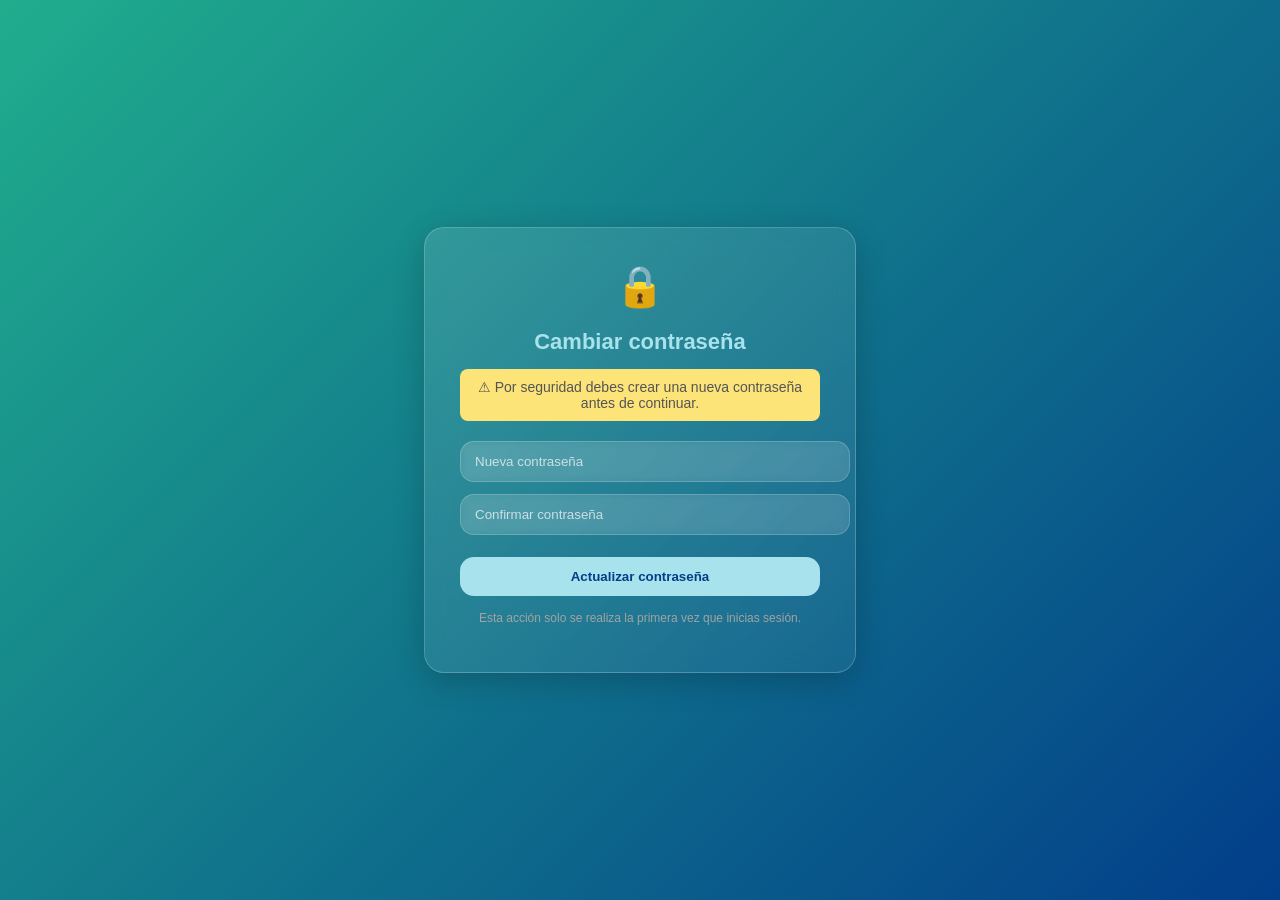
<file: cambiar-clave.html>
<!DOCTYPE html>
<html lang="es">
<head>
<meta charset="UTF-8">
<meta name="viewport" content="width=device-width, initial-scale=1.0">
<title>Cambiar contraseña</title>

<link rel="stylesheet" href="css/login.css">

<style>

.lock-icon{
  font-size:40px;
  text-align:center;
  margin-bottom:10px;
}

.title{
  font-size:22px;
  margin-bottom:8px;
}

.subtitle{
  text-align:center;
  font-size:14px;
  color:#555;
  background:#fce479;
  padding:10px;
  border-radius:8px;
  margin-bottom:20px;
}

.form{
  display:flex;
  flex-direction:column;
  gap:12px;
}

.input{
  width:100%;
}

.main-btn{
  margin-top:10px;
}

.note{
  font-size:12px;
  text-align:center;
  color:#a3a3a3;
  margin-top:15px;
}

</style>

</head>

<body>

<div class="card">

<div class="lock-icon">🔒</div>

<h2 class="title">Cambiar contraseña</h2>

<p class="subtitle">
⚠ Por seguridad debes crear una nueva contraseña antes de continuar.
</p>

<form id="formClave" class="form">

<input 
type="password" 
id="nuevaClave" 
placeholder="Nueva contraseña"
class="input"
required
>

<input 
type="password" 
id="confirmClave" 
placeholder="Confirmar contraseña"
class="input"
required
>

<button class="main-btn">
Actualizar contraseña
</button>

</form>

<p class="note">
Esta acción solo se realiza la primera vez que inicias sesión.
</p>

</div>

<script type="module">

import { cambiarClaveVet } from "./js/auth.js";

const form = document.getElementById("formClave");

form.addEventListener("submit",(e)=>{

  e.preventDefault();

  const pass1 = document.getElementById("nuevaClave").value;
  const pass2 = document.getElementById("confirmClave").value;

  if(pass1 !== pass2){
    alert("Las contraseñas no coinciden");
    return;
  }

  cambiarClaveVet(pass1);

  alert("Contraseña actualizada");

  window.location.href="index.html";

});

</script>

</body>
</html>
</file>
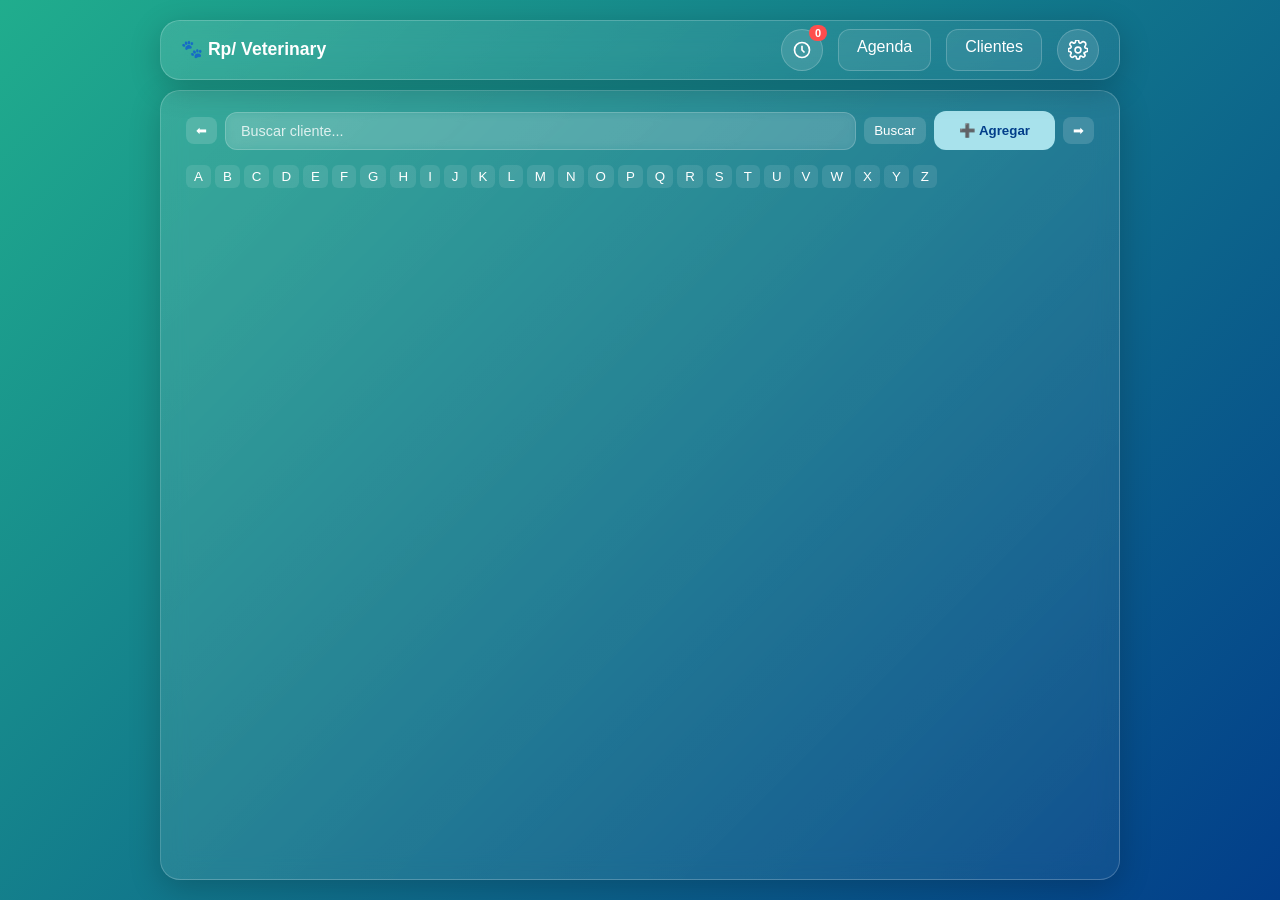
<file: clientes.html>
<!DOCTYPE html>
<html lang="es">
<head>
<meta charset="UTF-8">
<title>VetManager - Clientes</title>
<link rel="stylesheet" href="css/clientes.css">
<link rel="stylesheet" href="css/navbar.css">
</head>
<body>

<div id="navbar-container"></div>

<div class="glass-container clients-layout">
  <div class="clients-panel glass-card">

    <!-- FILA SUPERIOR -->
    <div class="clients-top">
      <button id="prevPage">⬅</button>

      <input type="text" id="searchInput" class="glass-input" placeholder="Buscar cliente...">
      <button id="searchBtn">Buscar</button>

      <button id="addBtn" class="btn-primary">➕ Agregar</button>

      <button id="nextPage">➡</button>
    </div>

    <!-- A-Z -->
    <div class="alphabet-bar" id="alphabetBar"></div>

    <!-- LISTA -->
    <div class="clients-scroll" id="clientsList"></div>

  </div>
</div>

<!-- ================= MODAL CLIENTE ================= -->
<div class="modal" id="clientModal">
  <div class="glass-card">

    <div class="modal-header">Nuevo Cliente / Mascota</div>

    <div class="modal-body">
      <form id="clientForm" class="client-grid">

        <h4 class="section-title">Datos del Cliente</h4>

        <label>Nombre</label>
        <input class="glass-input">

        <label>Apellido</label>
        <input class="glass-input">

        <label>Documento</label>
        <input class="glass-input">

        <label>Dirección</label>
        <input class="glass-input">

        <label>Teléfono</label>
        <input class="glass-input">

        <label>Email</label>
        <input class="glass-input">

        <label>WhatsApp</label>
        <input class="glass-input">

      </form>
    </div>

    <div class="modal-actions">
      <button type="button" id="cancelBtn" class="btn-secondary">Cancelar</button>
      <button type="submit" form="clientForm" class="btn-primary">Guardar</button>
      <button type="button" id="editBtn" class="btn-secondary">Editar</button>
    </div>

  </div>
</div>

<!-- ================= MODAL MASCOTA ================= -->
<div class="modal" id="petModal">
  <div class="glass-card">

    <div class="modal-header">Mascota</div>

    <div class="modal-body">
      <form id="petForm" class="client-grid">

        <label>Nombre de la mascota</label>
        <input class="glass-input" name="petNombre">

        <label>Fecha de nacimiento</label>
        <input type="date" class="glass-input" name="petNacimiento">

        <label>Especie</label>
        <div class="custom-select" data-name="petEspecie">
          <div class="select-selected">Seleccionar especie</div>

          <div class="select-options">
            <div class="option" data-value="canino">Canino</div>
            <div class="option" data-value="felino">Felino</div>
            <div class="option" data-value="ave">Ave</div>
          </div>
        </div>

        <label>Género</label>
        <div class="custom-select" data-name="petGenero">
          <div class="select-selected">Seleccionar género</div>

          <div class="select-options">
            <div class="option" data-value="macho">Macho</div>
            <div class="option" data-value="hembra">Hembra</div>
          </div>
        </div>

        <label>Raza</label>
        <div class="custom-select" data-name="petRaza">
          <div class="select-selected">Seleccionar raza</div>

          <div class="select-options">
            <div class="option" data-value="labrador">Labrador</div>
            <div class="option" data-value="caniche">Caniche</div>
            <div class="option" data-value="siames">Siamés</div>
          </div>
        </div>

        <label class="section-title">Descripción</label>
        <textarea class="glass-input" name="petDescripcion"></textarea>

        <button type="button" id="addFichaBtn" class="btn-secondary">
          ➕ Agregar ficha
        </button>

        <div class="fichas-panel" id="fichasPanel"></div>

        </form>
    </div>

    <div class="modal-actions">
      <button type="button" id="cancelPetBtn" class="btn-secondary">Cerrar</button>
      <button type="button" id="editPetBtn" class="btn-secondary">Editar</button>
      <button type="submit" form="petForm" class="btn-primary">Guardar</button>
    </div>

  </div>
</div>

<!-- ================= MODAL FICHA CLÍNICA ================= -->
<div class="modal" id="fichaModal">
  <div class="glass-card">

    <div class="modal-header">Ficha clínica</div>

    <div class="modal-body">
      <form id="fichaForm" class="client-grid">

        <label>Peso (kg)</label>
        <input class="glass-input" name="peso">

        <label>Temperatura (°C)</label>
        <input class="glass-input" name="temp">

        <label>Anamnesis / Tratamiento / Observaciones</label>
        <textarea class="glass-input" name="obs"></textarea>

        <label>Veterinario</label>
        <input class="glass-input" name="vet">

        <label>Adjuntar imágenes o archivos</label>

        <input 
          type="file" 
          class="glass-input" 
          id="fichaFiles"
          multiple
          accept="image/*,.pdf,.doc,.docx"
        />

        <div id="filesPreview" class="files-preview"></div>

      </form>
    </div>

    <div class="modal-actions">
      <button type="button" id="cancelFichaBtn" class="btn-secondary">Cerrar</button>
      <button type="button" id="editFichaBtn" class="btn-secondary">Editar</button>
      <button type="submit" form="fichaForm" class="btn-primary">Guardar</button>
    </div>

  </div>
</div>


<!-- ================= MODAL SELECT ================= -->
<div id="catalogModal" class="modal">
  <div class="glass-card small">

    <h3>Administrar</h3>

    <div id="catalogList"></div>

    <input id="newOption" placeholder="Nueva opción">

    <button id="addOption">Agregar</button>
    <button id="saveCatalog">Guardar</button>

  </div>
</div>


<script src="js/navbar.js"></script>
<script src="js/waiting.js"></script>
<script src="js/clientes.js"></script>
<!-- ================= NAVBAR SCRIPT ================= -->
    <script>
    fetch("components/navbar.html")
.then(res => res.text())
.then(html => {
    document.getElementById("navbar-container").innerHTML = html;
    initNavbar();
});

    fetch("components/waiting.html")
    .then(res => res.text())
    .then(html => {
        document.body.insertAdjacentHTML("beforeend", html);

        cargarServiciosWaiting();
        cargarClientesWaiting();
        renderWaiting();

        inicializarSelects(); // 🔥 importante
    });

    </script>

</body>
</html>
</file>
<file: css/login.css>
:root {
    --glass-bg: rgba(255, 255, 255, 0.15);
    --glass-border: rgba(255, 255, 255, 0.2);
    --primary-color: #a8e2ec;
    --text-color: #ffffff;
    --dark-bg: rgba(20, 40, 60, 0.95);
    --text-main: #ffffff;
    --text-muted: rgba(255, 255, 255, 0.7);
}

body{
  height:100vh;
  margin:0;
  font-family:'Segoe UI',sans-serif;
  background:linear-gradient(135deg,#20ad8d 0%,#023e8a 100%);
  display:flex;
  justify-content:center;
  align-items:center;
}

/* CARD */

.card{

  width:360px;
  padding:35px;

  /* mismo estilo que glass-card del proyecto */
  background: linear-gradient(
      135deg,
      rgba(255,255,255,0.12),
      rgba(255,255,255,0.05)
  );

  backdrop-filter: blur(12px);
  -webkit-backdrop-filter: blur(12px);

  border:1px solid var(--glass-border);
  border-radius:20px;

  box-shadow:0 8px 32px rgba(0,0,0,0.2);

}

/* FORM */

.form{
  display:none;
  flex-direction:column;
  gap:15px;
}

.form.active{
  display:flex;
}

/* TITULO */

.title{
  text-align:center;
  color:var(--primary-color);
  font-size:24px;
  margin-bottom:10px;
}

/* INPUTS */

.input{

  padding:12px 14px;

  border-radius:14px;

  background:rgba(255,255,255,0.10);
  border:1px solid var(--glass-border);

  color:var(--text-main);

  backdrop-filter: blur(5px);

  outline:none;

}

.input::placeholder{
  color:var(--text-muted);
}

/* BOTON PRINCIPAL */

.main-btn{

  padding:12px;

  border:none;
  border-radius:14px;

  background:var(--primary-color);

  color:#023e8a;
  font-weight:600;

  cursor:pointer;

  transition:.2s;

}

.main-btn:hover{

  transform:translateY(-2px);
  box-shadow:0 6px 15px rgba(0,0,0,.25);

}

/* GOOGLE */

.google-btn{
  display:flex;
  align-items:center;
  justify-content:center;
  gap:10px;

  padding:11px;

  border-radius:14px;
  border:1px solid var(--glass-border);

  background:white;
  color:#444;
  font-weight:bold;
  cursor:pointer;

  transition:.2s;
}

.google-btn:hover{
  background:#f2f2f2;
}

.google-btn img{
  width:18px;
}

/* SWITCH LOGIN REGISTER */

.switch{
  text-align:center;
  color:var(--text-muted);
  font-size:14px;
  margin-top:5px;
}

.switch span{
  color:var(--primary-color);
  cursor:pointer;
  font-weight:600;
}

.switch span:hover{
  text-decoration:underline;
}
</file>
<file: css/clientes.css>
@import url("agenda.css");

::-webkit-scrollbar { width: 8px; }
::-webkit-scrollbar-track { background: rgba(255, 255, 255, 0.05); border-radius: 10px; }
::-webkit-scrollbar-thumb { background: rgba(255, 255, 255, 0.2); border-radius: 10px; backdrop-filter: blur(5px); }
::-webkit-scrollbar-thumb:hover { background: var(--primary-color); }

/* 2. Contenedores Principales */
.glass-container {
  margin: 0 auto 20px;
  width: min(1000px, 100%);
  flex: 1;
  gap: 20px;
  display: flex;
  align-items: stretch;
  min-height: 0;
  padding-inline: 20px;
}

/* 3. Sidebar y Calendario */
.sidebar { width: 300px; display: flex; flex-direction: column; gap: 20px; }
.selector-profesional { width: 100%; }
.selector-profesional label { font-weight: 500; font-size: 0.9rem; margin-bottom: 8px; display: block; }

.calendar-header { display: flex; justify-content: space-between; align-items: center; padding: 10px; }
.calendar-weekdays { display: grid; grid-template-columns: repeat(7, 1fr); text-align: center; font-size: 0.7rem; font-weight: bold; opacity: 0.7; margin-bottom: 10px; }
.calendar-grid { display: grid; grid-template-columns: repeat(7, 1fr); gap: 5px; padding: 10px; }
.calendar-day { aspect-ratio: 1; display: flex; align-items: center; justify-content: center; font-size: 0.8rem; border-radius: 50%; cursor: pointer; transition: 0.3s; }
.calendar-day:hover { background: rgba(255, 255, 255, 0.2); }
.calendar-day.today { background: var(--primary-color); color: #023e8a; font-weight: bold; }

/* 4. Agenda y Grilla */
.agenda-view { flex-grow: 1; display: flex; flex-direction: column; overflow: hidden; border-radius: 20px; }
.agenda-header { padding: 20px 20px 10px; background: rgba(255, 255, 255, 0.05); }
.time-grid-container { flex-grow: 1; overflow-y: auto; padding: 0 20px 20px; scrollbar-gutter: stable; }
.time-grid-container::-webkit-scrollbar-track { margin: 15px 0; }
.time-grid { display: grid; grid-template-columns: 80px 1fr; gap: 5px; }
.time-label { font-size: 0.8rem; padding: 10px 0; border-bottom: 1px solid var(--glass-border); }
.time-slot { background: rgba(255, 255, 255, 0.05); height: 40px; border-radius: 5px; cursor: pointer; transition: 0.3s; display: flex; align-items: center; padding-left: 15px; }
.time-slot:hover { background: rgba(255, 255, 255, 0.2); }

.glass-input::placeholder {
  color: rgba(255, 255, 255, 0.8);
}

.custom-select { position: relative; width: 100%; user-select: none; }
.select-trigger { display: flex; align-items: center; justify-content: space-between; cursor: pointer; }

.select-options {
  display: none;
  position: absolute;
  top: 105%;
  left: 0;
  right: 0;

  background: var(--dark-bg);
  border: 1px solid var(--glass-border);
  border-radius: 12px;

  overflow: hidden;
  z-index: 2000;
}

.custom-select.active .select-options {
  display: block;
}

.custom-select.active .select-options {
    opacity: 1;
    visibility: visible;
    transform: translateY(0);
}

.select-selected::after {
  content: "▾";
  float: right;
  opacity: 0.7;
}

.custom-select.active .select-options { opacity: 1; visibility: visible; transform: translateY(0); }

.option { padding: 12px 15px; cursor: pointer; transition: 0.2s; }
.option:hover { background: rgba(255, 255, 255, 0.1); }
.option.selected { color: var(--primary-color); font-weight: bold; }

.arrow {
    width: 8px; height: 8px;
    border-right: 2px solid white; border-bottom: 2px solid white;
    transform: rotate(45deg); transition: 0.3s; margin-bottom: 4px;
}
.active .arrow { transform: rotate(-135deg); margin-bottom: -4px; }

.hidden { display: none; }
.modal-content { width: 400px; padding: 30px; overflow: visible; position: relative; }

.form-group { position: relative; margin-bottom: 20px; display: flex; flex-direction: column; gap: 8px; width: 100%; }
.form-group label { font-size: 0.85rem; font-weight: 500; color: var(--primary-color); }

/* Control de capas para que los selects de arriba tapen a los de abajo */
.form-group:nth-child(1) { z-index: 100; }
.form-group:nth-child(2) { z-index: 90; }
.form-group:nth-child(3) { z-index: 80; }

.btn-primary, .btn-secondary { border: none; padding: 12px 25px; border-radius: 12px; font-weight: bold; cursor: pointer; transition: 0.2s; }

.btn-primary:active { transform: scale(0.95); }

input[type="time"].glass-input {
    color-scheme: dark; /* Hace que el selector nativo sea oscuro en navegadores modernos */
    cursor: pointer;
}

/* Clase para animar el error */
.shake {
    animation: shake 0.4s;
}

@keyframes shake {
    0%, 100% { transform: translateX(0); }
    25% { transform: translateX(-10px); }
    75% { transform: translateX(10px); }
}

.error-msg {
    color: #ff6b6b;
    font-size: 0.8rem;
    margin-top: 10px;
    text-align: center;
    display: none; /* Se activa con JS */
}

.btn-danger {
    background: rgba(255, 107, 107, 0.2);
    border: 1px solid rgba(255, 107, 107, 0.5);
    color: #ff6b6b;
    padding: 12px 25px;
    border-radius: 12px;
    cursor: pointer;
    font-weight: bold;
    transition: 0.3s;
}

.btn-danger:hover {
    background: rgba(255, 107, 107, 0.4);
}

.clients-list {
    width: 100%;
    display: flex;
    flex-direction: column;
    padding: 20px;
}

.clients-list h2 {
    margin-top: 0;
    text-align: center;
}

.client-row {
  cursor: pointer;
}

.search-box {
    margin-bottom: 15px;
}

.clients-scroll{
  display:flex;
  flex-direction:column;
  gap:12px;

  overflow-y:auto;
  padding-right:10px;
}

/* ===== SCROLL BAR BONITA (opcional) ===== */
.clients-scroll::-webkit-scrollbar {
  width: 6px;
}

.clients-scroll::-webkit-scrollbar-thumb {
  background: rgba(255,255,255,0.3);
  border-radius: 10px;
}

.client-item {
    border-bottom: 1px solid rgba(255,255,255,0.1);
    background: rgba(255,255,255,0.08);
    border: 1px solid var(--glass-border);
    border-radius: 12px;
    padding: 10px;
    font-size: 0.85rem;
    cursor: pointer;
    transition: 0.2s;
}

.client-item:hover {
  background: rgba(255,255,255,0.18);
}

.client-item span {
    display: block;
    opacity: 0.8;
    font-size: 0.75rem;
}
 
.client-item small {
  display: block;
  opacity: 0.8;
  font-size: 0.8rem;
}

/* FORMULARIO */
.form-container {
    flex-grow: 1;
    padding: 25px;
    overflow-y: auto;
}

.form-container h2 {
    text-align: center;
    margin-top: 0;
}

.form-container h3 {
    margin-top: 20px;
    margin-bottom: 10px;
    color: var(--primary-color);
    font-size: 0.95rem;
}

.form-row {
    display: flex;
    gap: 10px;
}

.textarea {
    min-height: 80px;
    resize: none;
}

.form-buttons {
    display: flex;
    justify-content: space-between;
    margin-top: 20px;
}

/* GRID FORM (estilo agenda) */
.client-grid {
  display: grid;
  grid-template-columns: auto 1fr auto 1fr; /* 👈 2 campos por fila */
  gap: 10px 14px;
  align-items: center;
  column-gap: 20px;
}

/* cosas largas ocupan toda la fila */
.client-grid textarea,
.client-grid button,
.section-title {
  grid-column: span 4;
}

.section-title {
  margin-top: 10px;
  color: var(--primary-color);
  font-weight: bold;
}

/* Scroll como agenda */
.time-grid-container {
  padding-right: 10px;
}

/* PANEL CLIENTES */
.clients-panel {
  flex: 1;
  display: flex;
  flex-direction: column;
  gap: 15px;
  padding: 20px 25px;
  box-sizing: border-box;
}

.clients-layout .clients-panel {
  width: 100%;
}

.clients-layout {
  justify-content: center;
}

/* ===== FILA SUPERIOR ===== */
.clients-top {
  display: flex;
  align-items: center;
  gap: 8px;
}

.clients-top input {
  flex: 1;
}

/* ===== ALFABETO ===== */
.alphabet-bar {
  display: flex;
  flex-wrap: wrap;
  gap: 4px;
}

.alphabet-bar button {
  padding: 4px 8px;
  border-radius: 6px;
  background: rgba(255,255,255,0.1);
  border: none;
  cursor: pointer;
  color: white;
}

.alphabet-bar button:hover {
  background: rgba(255,255,255,0.25);
}

/* ===== BOTONES ===== */
button {
  background: rgba(255,255,255,0.15);
  border: none;
  color: white;
  padding: 6px 10px;
  border-radius: 8px;
  cursor: pointer;
}

button:hover {
  background: rgba(255,255,255,0.3);
}

.btn-primary {
  background: var(--primary-color);
  color: rgba(20, 40, 60, 0.95);
  font-weight: bold;
}

.btn-primary:hover {
  background: rgba(114, 239, 221, 0.4);
}

/* ===== MODAL ===== */
.modal {
  position: fixed;
  inset: 0;
  background: rgba(0, 0, 0, 0.4);
  display: none;
  justify-content: center;
  align-items: center;
  z-index: 99999;
}

.modal.active {
  display: flex;
}

.modal .glass-card {
  width: min(900px, 95vw);
  max-height: 85vh;
  display: flex;
  flex-direction: column;
  overflow: hidden;
}

.modal-header {
  padding: 18px 25px 0 25px;
  background: rgba(255,255,255,0.05);
  border-bottom: 1px solid var(--glass-border);
  font-weight: bold;
  color: var(--primary-color);
}

.modal-body {
  flex: 1;
  overflow-y: auto;
  padding: 20px 25px;
  box-sizing: border-box;
}

.modal-actions {
  display: flex;
  justify-content: flex-end;
  gap: 10px;
  padding: 15px 25px 20px 25px;
  border-top: 1px solid var(--glass-border);
}

/* inputs iguales a agenda */
.modal .glass-input {
  padding: 10px 15px;
  border-radius: 12px;
  font-size: 0.9rem;
}

.pets-list {
  margin-left: 15px;
  margin-top: 5px;
  display: flex;
  flex-direction: column;
  gap: 6px;
}

.pet-item {
  background: rgba(255,255,255,0.08);
  padding: 6px 10px;
  border-radius: 8px;
  font-size: 0.8rem;
  display: flex;
  justify-content: space-between;
  cursor: pointer;
}

#petModal form {
  flex: 1;
  overflow-y: auto;
  padding: 20px;
  display: grid;
  grid-template-columns: auto 1fr auto 1fr;
  gap: 12px;
}

.client-row {
  display: flex;
  justify-content: space-between;
  align-items: center;
}

.add-pet-btn {
  align-self: flex-start;   /* no ocupa todo el ancho */
  width: auto;
  padding: 6px 12px;
  margin-top: 6px;
  border-radius: 10px;
  background: var(--primary-color);
  border: 1px solid var(--glass-border);
  color: rgb(5, 5, 5);
  cursor: pointer;
  font-size: 0.8rem;
}

.add-pet-btn:hover {
  background: rgba(114, 239, 221, 0.4);
}

/* FIX desplegable clientes */
.pets-list.hidden,
.client-actions.hidden {
  display: none !important;
}

/* ===== MODAL FICHA CLÍNICA ===== */
#fichaModal .glass-card {
  width: min(900px, 95vw);
  max-height: 85vh;
  display: flex;
  flex-direction: column;
  overflow: hidden;
}

/* header */
#fichaModal .modal-header {
  padding: 15px 20px;
  border-bottom: 1px solid var(--glass-border);
  font-weight: bold;
  color: var(--primary-color);
}

/* body con scroll */
#fichaModal .modal-body {
  flex: 1;
  overflow-y: auto;
  padding: 20px 25px;
  box-sizing: border-box;
}

/* ===== TU FORM (client-grid) EN GRILLA REAL ===== */
#fichaForm.client-grid {
  display: grid;
  grid-template-columns: auto 1fr auto 1fr;
  gap: 12px 20px;
  align-items: start;
}

/* labels más chicos */
#fichaForm label {
  font-size: 0.8rem;
  color: var(--primary-color);
}

/* textarea ocupa todo el ancho */
#fichaForm textarea {
  grid-column: span 2;
  min-height: 30vh;
  resize: none; 
  min-height: 120px;
}

#fichaForm input[type="file"]{
  width:100%;
}

/* ===== BOTONES FIJOS ABAJO ===== */
#fichaModal .modal-actions {
  position: sticky;
  bottom: 0;
  background: rgba(255,255,255,0.05);
  padding: 15px 20px;
  border-top: 1px solid var(--glass-border);
  display: flex;
  justify-content: flex-end;
  gap: 10px;
}

/* ===== FIX MODAL MASCOTA ===== */
#petForm textarea,
#petForm .fichas-panel,
#petForm button {
  grid-column: span 4;
}

/* ===== FIX TEXTAREA EN FICHA CLÍNICA ===== */
#fichaForm label:nth-of-type(3),
#fichaForm textarea {
  grid-column: span 4;
}

.ficha-icon {
  cursor: pointer;
  user-select: none;
  transition: transform 0.15s ease, background 0.15s ease;
}

/* ===== MODAL CATALOGO ===== */

#catalogModal .glass-card {
  width: min(400px, 90vw);
  max-height: 70vh;
  padding: 20px;
  display: flex;
  flex-direction: column;
  gap: 12px;
}

#catalogModal h3 {
  margin: 0;
  color: var(--primary-color);
  text-align: center;
}

#catalogList {
  max-height: 200px;
  overflow-y: auto;
  display: flex;
  flex-direction: column;
  gap: 6px;
  padding: 5px;
}

#catalogList div {
  background: rgba(255,255,255,0.08);
  border: 1px solid var(--glass-border);
  padding: 6px 10px;
  border-radius: 8px;
  font-size: 0.85rem;
  display: flex;
  justify-content: space-between;
  align-items: center;
}

#catalogList div:hover {
  background: rgba(255,255,255,0.18);
}

#catalogModal input {
  padding: 8px 12px;
  border-radius: 10px;
  border: 1px solid var(--glass-border);
  background: rgba(255,255,255,0.08);
  color: white;
}

#catalogModal button {
  align-self: flex-end;
}

.files-preview{
  display:flex;
  flex-wrap:wrap;
  gap:10px;
  margin-top:10px;
}

.file-item{
  background:rgba(255,255,255,0.08);
  padding:8px;
  border-radius:8px;
  font-size:0.8rem;
  display:flex;
  flex-direction:column;
  align-items:center;
  gap:5px;
}

.file-thumb{
  width:60px;
  height:60px;
  object-fit:cover;
  border-radius:6px;
}
</file>
<file: css/navbar.css>
:root {
    --glass-bg: rgba(255, 255, 255, 0.15);
    --glass-border: rgba(255, 255, 255, 0.2);
    --primary-color: #a8e2ec;
    --text-color: #ffffff;
    --dark-bg: rgba(20, 40, 60, 0.95);
    --text-main: #ffffff;
    --text-muted: rgba(255, 255, 255, 0.7);
}

.top-nav {
  width: min(960px, 100%);
  margin: 20px auto 10px;
  height: 60px;
  padding: 0 25px;
  display: flex;
  align-items: center;
  justify-content: space-between;
  position: relative;
  z-index: 5000;
  padding-inline: 20px;
  box-sizing: border-box;
}

.glass-card {
    /* Unificamos el fondo para que tenga el gradiente sutil y el blur */
    background: linear-gradient(135deg, rgba(255, 255, 255, 0.12), rgba(255, 255, 255, 0.05));
    backdrop-filter: blur(12px);
    -webkit-backdrop-filter: blur(12px);
    border: 1px solid var(--glass-border);
    border-radius: 20px;
    box-shadow: 0 8px 32px 0 rgba(0, 0, 0, 0.2);
}

/* Modal de servicios (viene del navbar) */
.modal-overlay {
  position: fixed; 
  top: 0; left: 0; 
  width: 100%; height: 100%;
  background: rgba(0, 0, 0, 0.4); 
  display: flex;
  justify-content: center; 
  align-items: center; 
  z-index: 1000;
}

.modal-content {
  width: 400px; 
  padding: 30px; 
  overflow: visible; 
  position: relative;
}

.hidden { 
  display: none !important; 
}

.btn-nav { background: none; border: none; color: white; cursor: pointer; font-size: 1.2rem; }

.app-title {
  font-weight: bold;
  font-size: 1.1rem;
  color: var(--text-color);
}

.nav-links {
  display: flex;
  gap: 15px;
}

.nav-link {
  text-decoration: none;
  color: white;
  padding: 8px 18px;
  border-radius: 12px;
  font-weight: 500;
  transition: 0.25s;
  background: rgba(255,255,255,0.08);
  border: 1px solid var(--glass-border);
}

.nav-link:hover {
  background: rgba(255,255,255,0.18);
}

.nav-link.active {
  background: var(--primary-color);
  color: #023e8a;
  font-weight: bold;
}

/* settings */

.settings-wrapper {
  position: relative;
}

.settings-btn {
  background: rgba(255,255,255,0.12);
  border: 1px solid var(--glass-border);
  border-radius: 50%;
  width: 42px;
  height: 42px;
  display: grid;
  place-items: center;
  color: white;
  cursor: pointer;
  transition: 0.25s;
}

.settings-btn:hover {
  background: rgba(255,255,255,0.25);
  transform: rotate(25deg);
}

.gear-icon {
  width: 20px;
  height: 20px;
}

.settings-menu {
  position: absolute;
  top: 45px;
  right: 0;
  background: var(--dark-bg);
  border: 1px solid var(--glass-border);
  border-radius: 12px;
  padding: 8px;
  display: flex;
  flex-direction: column;
  gap: 6px;
  min-width: 140px;
  z-index: 2000;
}

.settings-menu button {
  background: rgba(255,255,255,0.08);
  border: none;
  border-radius: 8px;
  padding: 8px;
  color: white;
  cursor: pointer;
  text-align: left;
}

.settings-menu button:hover {
  background: rgba(255,255,255,0.2);
}

.hidden {
  display: none;
}

/* Modal de servicios (viene del navbar) */
.modal-overlay {
    position: fixed;
    inset: 0;
    background: rgba(0, 0, 0, 0.4);

    display: flex;
    justify-content: center;
    align-items: flex-start; /* 👈 en vez de center */
    padding-top: 90px;       /* 👈 altura del navbar */

    z-index: 99999;
}

.modal-content {
  width: 400px; 
  padding: 30px; 
  overflow: visible; 
  position: relative;
}

.hidden { 
  display: none !important; 
}

.btn-nav { background: none; border: none; color: white; cursor: pointer; font-size: 1.2rem; }

.nav-links {
  display: flex;
  gap: 15px;
}

.nav-link {
  text-decoration: none;
  color: white;
  padding: 8px 18px;
  border-radius: 12px;
  font-weight: 500;
  transition: 0.25s;
  background: rgba(255,255,255,0.08);
  border: 1px solid var(--glass-border);
}

.nav-link:hover {
  background: rgba(255,255,255,0.18);
}

/* settings */

.settings-wrapper {
  position: relative;
}

.settings-btn {
  background: rgba(255,255,255,0.12);
  border: 1px solid var(--glass-border);
  border-radius: 50%;
  width: 42px;
  height: 42px;
  display: grid;
  place-items: center;
  color: white;
  cursor: pointer;
  transition: 0.25s;
  position:relative;
}

.settings-btn:hover {
  background: rgba(255,255,255,0.25);
  transform: rotate(25deg);
}

.gear-icon {
  width: 20px;
  height: 20px;
}

.settings-menu {
  position: absolute;
  top: 45px;
  right: 0;
  background: var(--dark-bg);
  border: 1px solid var(--glass-border);
  border-radius: 12px;
  padding: 8px;
  display: flex;
  flex-direction: column;
  gap: 6px;
  min-width: 140px;
  z-index: 2000;
}

.settings-menu button {
  background: rgba(255,255,255,0.08);
  border: none;
  border-radius: 8px;
  padding: 8px;
  color: white;
  cursor: pointer;
  text-align: left;
}

.settings-menu button:hover {
  background: rgba(255,255,255,0.2);
}

.hidden {
  display: none;
}

/* modal servicios */

/* ===== MODAL SERVICIOS ===== */
#modal-servicios .modal-content {
  width: 420px;
  padding: 30px;
  border-radius: 20px;
  background: var(--glass-bg);
  backdrop-filter: blur(12px);
  -webkit-backdrop-filter: blur(12px);
  border: 1px solid var(--glass-border);
  box-shadow: 0 8px 32px rgba(0,0,0,0.25);
  color: var(--text-color);
}

#modal-servicios h3 {
  margin-top: 0;
  margin-bottom: 20px;
  color: var(--primary-color);
}

/* lista de servicios */
#lista-servicios {
  margin-top: 15px;
  padding: 0;
  list-style: none;
  display: flex;
  flex-direction: column;
  gap: 10px;
}

/* cada fila */
#lista-servicios li {
  display: flex;
  justify-content: space-between;
  align-items: center;
  background: rgba(255,255,255,0.05);
  border: 1px solid var(--glass-border);
  border-radius: 12px;
  padding: 8px 12px;
}

/* botones editar / borrar */
#lista-servicios button {
  background: rgba(255,255,255,0.1);
  border: 1px solid var(--glass-border);
  color: white;
  border-radius: 8px;
  padding: 4px 8px;
  cursor: pointer;
}

#lista-servicios button:hover {
  background: rgba(255,255,255,0.25);
}

/* inputs del modal */
#modal-servicios input[type="text"],
#modal-servicios input[type="color"] {
  width: 100%;
}

#modal-servicios input[type="color"] {
  width: 50px;
  height: 40px;
  padding: 0;
  border-radius: 10px;
  cursor: pointer;
}

/* para que no herede estilo de input texto */
#modal-servicios input[type="color"].glass-input {
  background: transparent;
}

/* limitar alto del modal */
#modal-servicios .modal-content {
  max-height: 70vh;          /* 👈 no puede pasar del 70% de la pantalla */
  display: flex;
  flex-direction: column;
}

/* la lista scrollea */
#lista-servicios {
  max-height: 250px;        /* 👈 ajustá a gusto */
  overflow-y: auto;
  padding-right: 6px;
}

/* scrollbar glass */
#lista-servicios::-webkit-scrollbar {
  width: 6px;
}
#lista-servicios::-webkit-scrollbar-thumb {
  background: rgba(255,255,255,0.3);
  border-radius: 10px;
}
#lista-servicios::-webkit-scrollbar-track {
  background: rgba(255,255,255,0.05);
}



/* ===== MODAL VETERINARIOS ===== */

#modal-vets .modal-content{
  width:420px;
  max-height:70vh;
  display:flex;
  flex-direction:column;
}

#lista-vets{
  margin-top:15px;
  padding:0;
  list-style:none;
  display:flex;
  flex-direction:column;
  gap:10px;
  max-height:250px;
  overflow-y:auto;
}

#lista-vets li{
  display:flex;
  justify-content:space-between;
  align-items:center;
  background:rgba(255,255,255,0.05);
  border:1px solid var(--glass-border);
  border-radius:12px;
  padding:8px 12px;
}

#lista-vets button{
  background:rgba(255,255,255,0.1);
  border:1px solid var(--glass-border);
  color:white;
  border-radius:8px;
  padding:4px 8px;
  cursor:pointer;
}

#lista-vets button:hover{
  background:rgba(255,255,255,0.25);
}


.waiting-badge{
position:absolute;
top:-5px;
right:-5px;
background:#ff4d4d;
color:white;
font-size:11px;
padding:2px 6px;
border-radius:10px;
font-weight:bold;
}

#lista-espera li{
display:flex;
justify-content:space-between;
align-items:center;
padding:6px 10px;
border-bottom:1px solid rgba(255,255,255,0.1);
}

.waiting-delete{
background:none;
border:none;
color:#ff6b6b;
font-size:16px;
cursor:pointer;
}

.app-title{
  display:flex;
  flex-direction:column;
  line-height:1.2;
}

.app-subtitle{
  font-size:12px;
  opacity:0.8;
}
</file>
